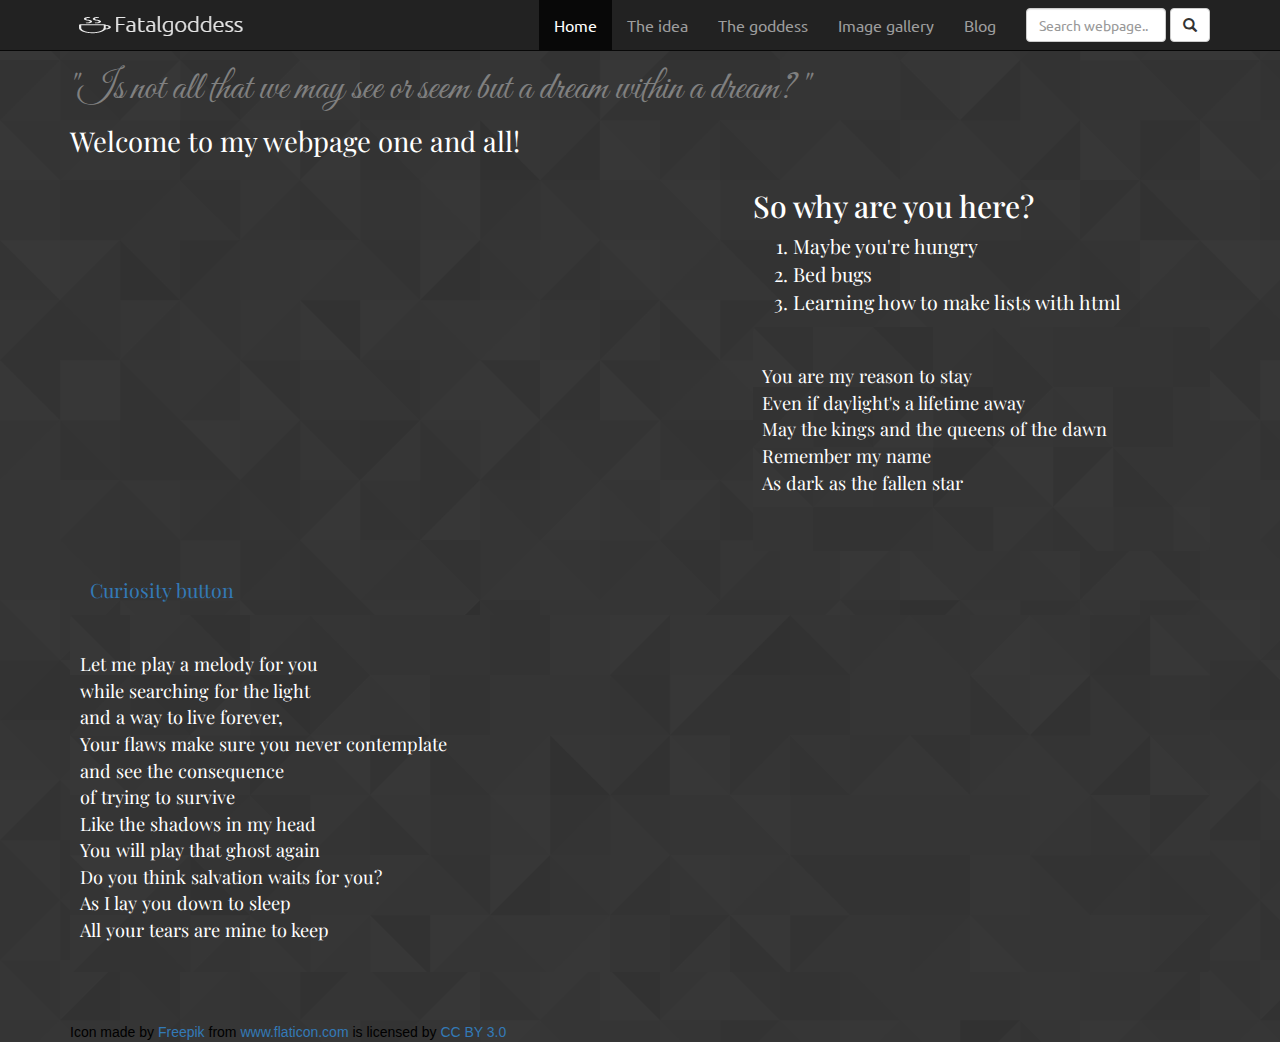
<file: index.html>
<!DOCTYPE html>
<html lang="en">
<head>
<meta charset="utf-8">
    <meta http-equiv="X-UA-Compatible" content="IE=edge">
    <meta name="viewport" content="width=device-width, initial-scale=1">
    <meta name="description" content="Antonia Ivanova webpage">

<title>The FatalPage</title>
<link rel="shortcut icon" href="Images/royal33.ico"/>
<!--Bootstrap import-->
<link href="Bootstrap/css/bootstrap.css" rel="stylesheet" type="text/css">
<!--Internal Stylesheet import-->
<link href="stylesheet.css" rel="stylesheet" type="text/css">
<!--Pretty google font import-->
<link href='https://fonts.googleapis.com/css?family=Playfair+Display' rel='stylesheet' type='text/css'>
<!--Squiggly font-->
<link href='https://fonts.googleapis.com/css?family=Great+Vibes' rel='stylesheet' type='text/css'>
<!--Navbar font-->
<link href='https://fonts.googleapis.com/css?family=Ubuntu' rel='stylesheet' type='text/css'>
</head>

<body class="backgroundnormal">
<br>

<!--the navigation bar-->
<span style = "font-family: 'Ubuntu', sans-serif; font-size: medium;">
<div class="navbar navbar-inverse navbar-fixed-top"
role = "navigation">
 <div class="container">
  <div class="navbar-header">
	<!--responsive button-->
	<button type="button" class="navbar-toggle" data-toggle="collapse" data-target=".navbar-collapse">
            <span class="sr-only">Toggle navigation</span>
            <span class="icon-bar"></span>
            <span class="icon-bar"></span>
            <span class="icon-bar"></span>
    </button>
    <!--logo-->
	<a class="navbar-brand" href="index.html">
	<img src="Patterns/f_logo_white.png" alt = "logo">
	</a>
  </div>

	<!--collapsable-->
	<div class = "navbar-collapse collapse">
	<!--itemset-->

	<ul class="nav navbar-nav navbar-right">
	<li class="active"><a href="index.html">Home</a></li>
	<li><a class=".navbar-btn" href="purpose.html">The idea</a></li>
	
	<li><a class=".navbar-btn" href="aboutme.html">The goddess</a></li>
	
	<li><a class=".navbar-btn" href="gallery.html">Image gallery</a></li>

	<li><a class=".navbar-btn" href="blog.html">Blog</a></li>
	
	
		<!--search bar-->
	<li><form class = "navbar-form">
	<input type="text" class = "form-control" placeholder="Search webpage.." id="searchinput" style= "width: 140px;">
	<button type ="submit" class= "btn btn-default"><span class="glyphicon glyphicon-search"></span>
			</button>
	</form>
	</li>
	</ul>
</div>	
</div>
</div>
</span>

<!--page container & global textstyle-->
<div class="container">
<span class="textstyle">


<br>
<h1 style = "font-family: 'Great Vibes', cursive; font-size: 2em;">
<div onclick = "alert('Hello');" class = "funnylink"> "Is not all that we may see or seem but a dream within a dream? " </div></h1>

<p><span class="textstyle">Welcome to my webpage one and all!</span></p>

<div class="row">
	<div class="col-md-7">
		<iframe width="600" height="400" src="https://www.youtube.com/embed/LvWT-7l6vJU" frameborder="0" allowfullscreen></iframe>
	</div>

	<div class="col-md-5">
		<h2>So why are you here?</h2>

		<ol>
		<li>Maybe you're hungry</li>
		<li>Bed bugs</li>
		<li>Learning how to make lists with html</li>
		</ol>

		<pre class="backgroundnormal" style="border: none;">
		<span class="textstyle">
You are my reason to stay
Even if daylight's a lifetime away
May the kings and the queens of the dawn 
Remember my name 
As dark as the fallen star
		</span>
		</pre>

	</div>
</div>

<p class="indent"><a href="experiments.html">Curiosity button</a></span></p>

<pre class="backgroundnormal" style="border: none;">
<span class="textstyle">
Let me play a melody for you
while searching for the light
and a way to live forever,
Your flaws make sure you never contemplate
and see the consequence 
of trying to survive
Like the shadows in my head
You will play that ghost again
Do you think salvation waits for you?
As I lay you down to sleep
All your tears are mine to keep
</span>
</pre>

</div>
<footer class ="footer-credits">
  <div class = "container">
   Icon made by <a href="http://www.freepik.com" title="Freepik">Freepik</a> from <a href="http://www.flaticon.com" title="Flaticon">www.flaticon.com</a> is licensed by <a href="http://creativecommons.org/licenses/by/3.0/" title="Creative Commons BY 3.0">CC BY 3.0</a></div>
  </div>
</footer>
<!--Bootstrap core jS-->
<!--Jquery load -->
<script src="https://code.jquery.com/jquery-2.1.4.min.js"></script>
<script src="Bootstrap/js/bootstrap.min.js"></script>
</body>
</html>
</file>
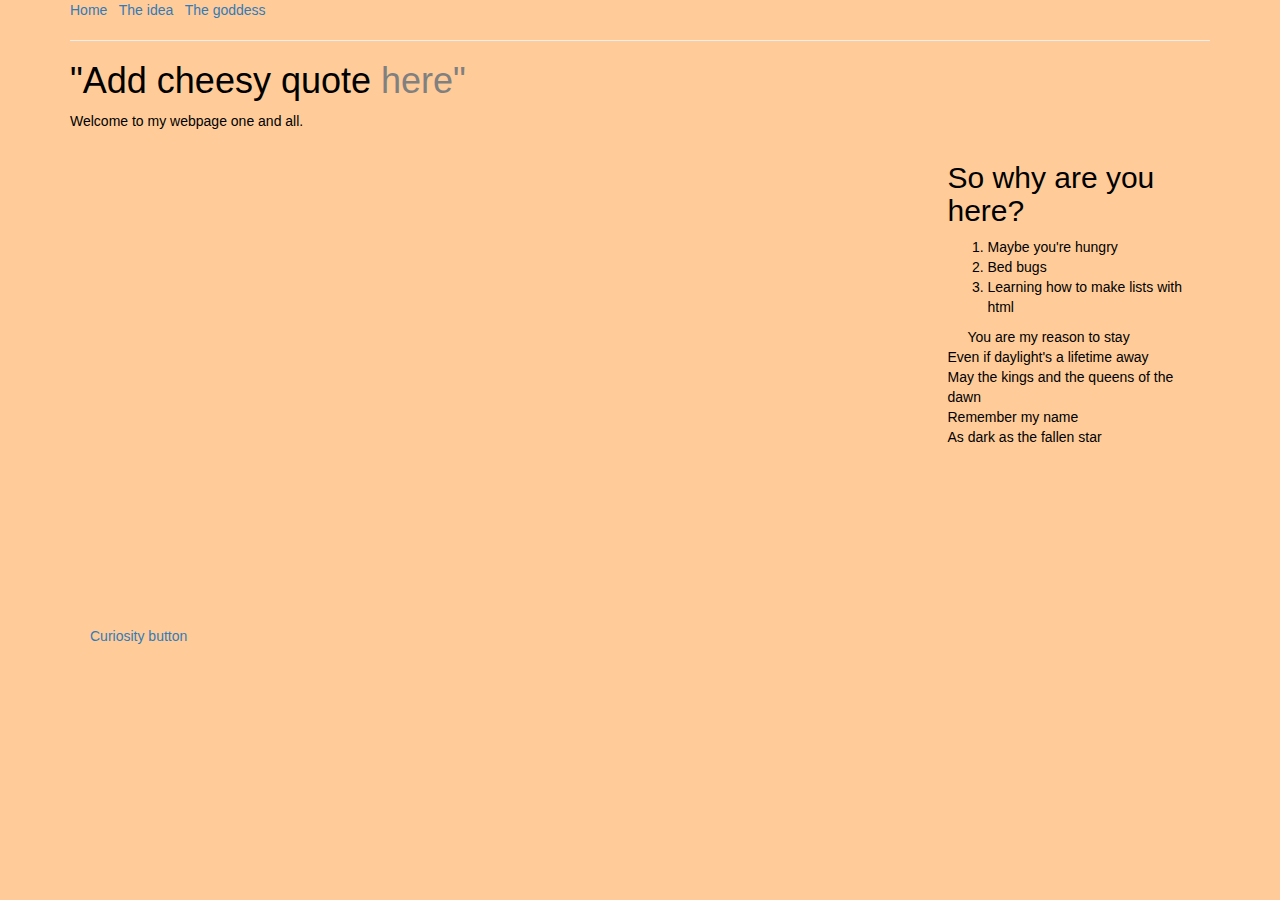
<file: fatalgoddess.github.io-master/index.html>
<!doctype html>

<html lang="en">
<head>
	<meta charset="utf-8">

	<title>Fatalgoddess'first webpage</title>

	<link rel="stylesheet"
	type="text/css"
	href="bootstrap.css"/>


	<link rel="stylesheet"
	type="text/css"
	href="stylesheet.css"/>



</head>  

<body> <div class="container">

	<a href = "index.html" > Home </a>
	&nbsp;  
	<a href = "purpose.html"> The idea </a>
	&nbsp;
	<a href = "aboutme.html"> The goddess </a>
	<hr></hr>

	<h1> "Add cheesy quote <div onclick = "alert('Hello');" class = "funnylink"> here" </div></h1>



	<p> Welcome to my webpage one and all.</p>


	<div class="row">
		<div class="col-md-9">
			<iframe width="854" height="480" src="https://www.youtube.com/embed/8AOfbnGkuGc" frameborder="0" allowfullscreen></iframe>

		</div>
		<div class ="col-md-3">



			<h2> So why are you here? </h2>
			<ol>
				<li>  Maybe you're hungry </li>
				<li>  Bed bugs </li>
				<li>  Learning how to make lists with html </li>

			</ol>

			<p>

				<span class = "indent"> You are my reason to stay <br> Even if daylight's a lifetime away  </span>
				<br> May the kings and the queens of the dawn 
				<br> Remember my name <br>

				As dark as the fallen star
			</p>


		</div>
	</div>

	<p class = "indent">
		<a href= "experiments.html"> Curiosity button </a>
	</p>




</div>
</body>
</html>
</file>
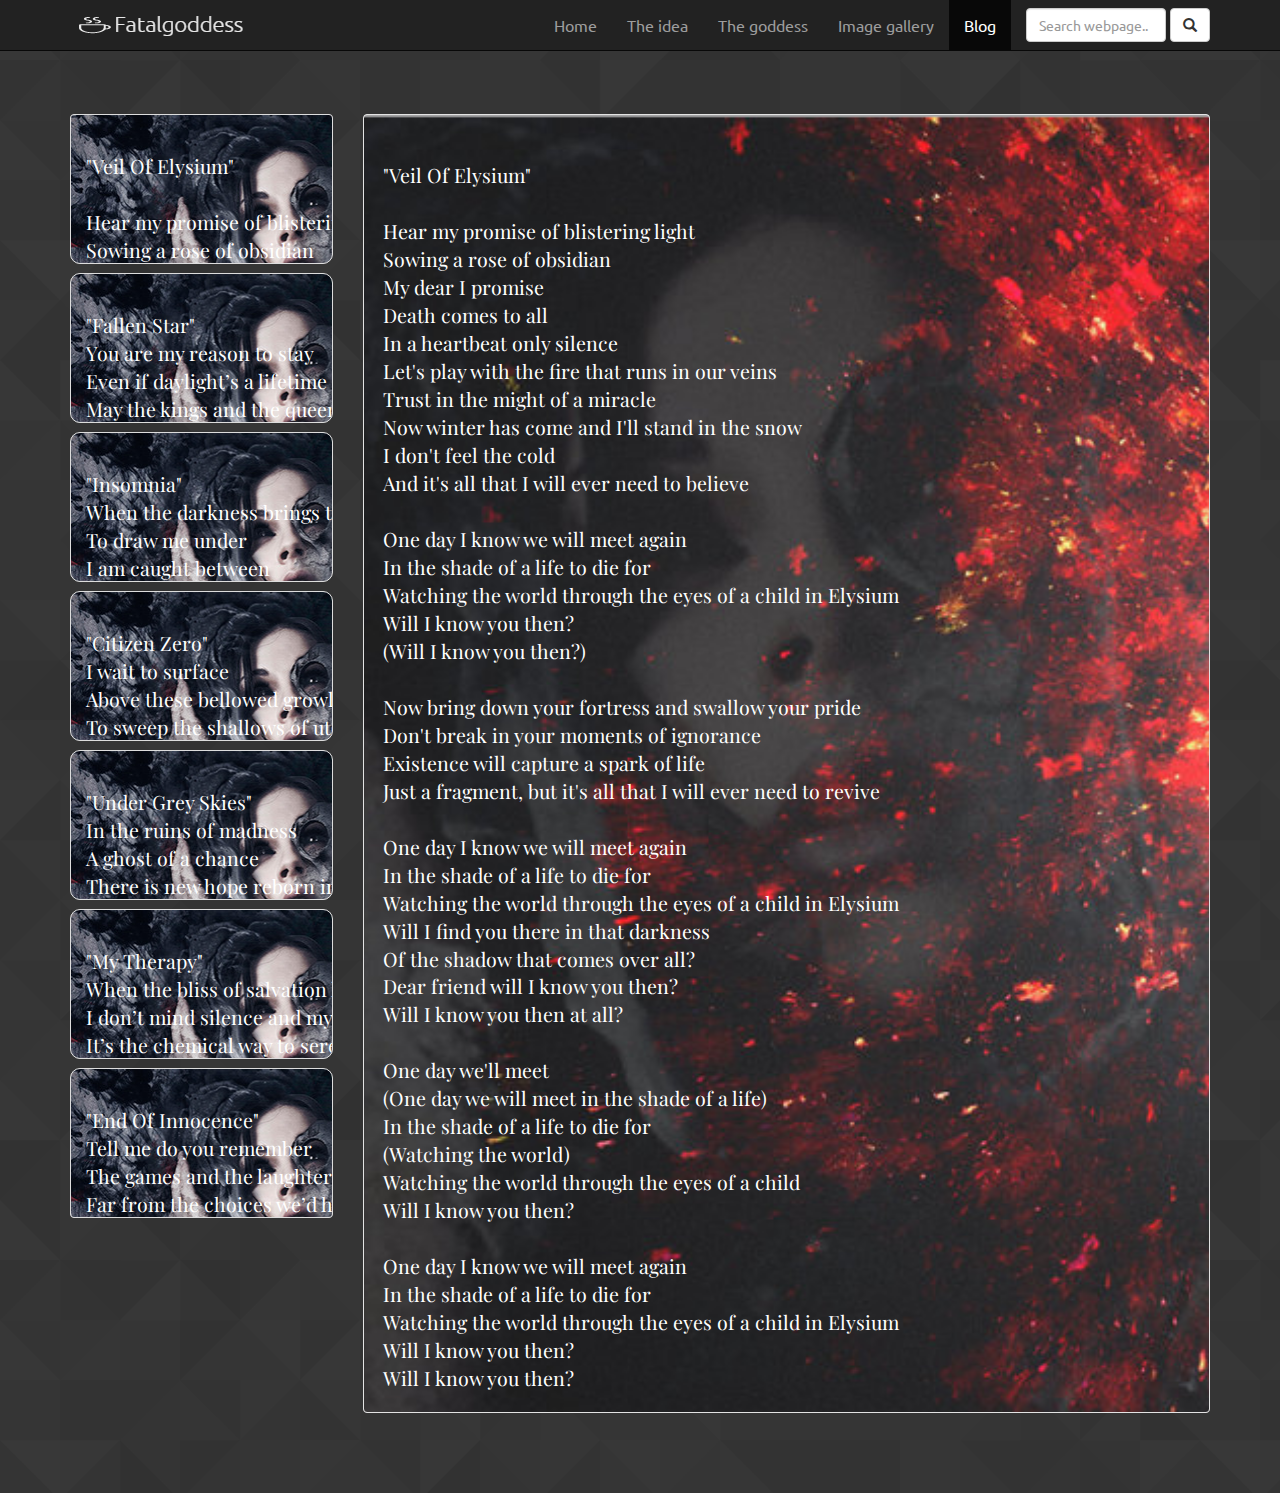
<file: blog.html>
<!DOCTYPE html>
<html lang="en">
<head>
<meta charset="utf-8">
    <meta http-equiv="X-UA-Compatible" content="IE=edge">
    <meta name="viewport" content="width=device-width, initial-scale=1">
    <meta name="description" content="Antonia Ivanova webpage">

<title>The FatalPage</title>
<link rel="shortcut icon" href="Images/royal33.ico"/>
<!--Bootstrap import-->
<link href="Bootstrap/css/bootstrap.css" rel="stylesheet" type="text/css">
<!--Internal Stylesheet import-->
<link href="stylesheet.css" rel="stylesheet" type="text/css">
<!--Pretty google font import-->
<link href='https://fonts.googleapis.com/css?family=Playfair+Display' rel='stylesheet' type='text/css'>
<!--Squiggly font-->
<link href='https://fonts.googleapis.com/css?family=Great+Vibes' rel='stylesheet' type='text/css'>
<!--Navbar font-->
<link href='https://fonts.googleapis.com/css?family=Ubuntu' rel='stylesheet' type='text/css'>
</head>

<body class="backgroundnormal">
<br>

<!--the navigation bar-->
<span style = "font-family: 'Ubuntu', sans-serif; font-size: medium;">
<div class="navbar navbar-inverse navbar-fixed-top"
role = "navigation">
 <div class="container">
  <div class="navbar-header">
	<!--responsive button-->
	<button type="button" class="navbar-toggle" data-toggle="collapse" data-target=".navbar-collapse">
            <span class="sr-only">Toggle navigation</span>
            <span class="icon-bar"></span>
            <span class="icon-bar"></span>
            <span class="icon-bar"></span>
    </button>
    <!--logo-->
	<a class="navbar-brand" href="index.html">
	<img src="Patterns/f_logo_white.png" alt = "logo">
	</a>
  </div>

	<!--collapsable-->
	<div class = "navbar-collapse collapse">
	<!--itemset-->

	<ul class="nav navbar-nav navbar-right">
	<li><a href="index.html">Home</a></li>
	<li><a class=".navbar-btn" href="purpose.html">The idea</a></li>
	<li><a class=".navbar-btn" href="aboutme.html">The goddess</a></li>
	<li><a class=".navbar-btn" href="gallery.html">Image gallery</a></li>
	<li  class="active"><a class=".navbar-btn" href="blog.html">Blog</a></li>
	
		<!--search bar-->
	<li><form class = "navbar-form">
	<input type="text" class = "form-control" placeholder="Search webpage.." id="searchinput" style= "width: 140px;">
	<button type ="submit" class= "btn btn-default"><span class="glyphicon glyphicon-search"></span>
			</button>
	</form>
	</li>
	</ul>
</div>	
</div>
</div>
</span>

<!--page container & global textstyle-->
<div class="container">
<span class="darktextstyle">
<br><br><br>
<div class= "row" id="blogsection">
	<div class = "col-md-3" id="blognav">
		<ul class="list-group scrollable">
			<li id="post0" class="list-group-item post-thumbnail"> 
"Veil Of Elysium"

Hear my promise of blistering light
Sowing a rose of obsidian
My dear I promise
Death comes to all
In a heartbeat only silence
Let's play with the fire that runs in our veins
Trust in the might of a miracle
Now winter has come and I'll stand in the snow
I don't feel the cold
And it's all that I will ever need to believe

One day I know we will meet again
In the shade of a life to die for
Watching the world through the eyes of a child in Elysium
Will I know you then?
(Will I know you then?)

Now bring down your fortress and swallow your pride
Don't break in your moments of ignorance
Existence will capture a spark of life
Just a fragment, but it's all that I will ever need to revive

One day I know we will meet again
In the shade of a life to die for
Watching the world through the eyes of a child in Elysium
Will I find you there in that darkness
Of the shadow that comes over all?
Dear friend will I know you then?
Will I know you then at all?

One day we'll meet
(One day we will meet in the shade of a life)
In the shade of a life to die for
(Watching the world)
Watching the world through the eyes of a child
Will I know you then?

One day I know we will meet again
In the shade of a life to die for
Watching the world through the eyes of a child in Elysium
Will I know you then?
Will I know you then?</li>
			<li id="post1" class="list-group-item post-thumbnail">
"Fallen Star"
You are my reason to stay
Even if daylight’s a lifetime away
May the kings and the queens of the dawn
Remember my name
As dark as the fallen star
My song for the children unforgiven

Sometimes the weight of the world’s
Coming over me
A feeling I can’t forget
Sometimes I find myself caught in a storm
And my future’s a nightmare away
When I’m dreaming

Sometimes I fear
I am losing your sympathies
A liar demands respect
Sometimes I fell I am losing control
And feed on the absence of love

Walking this world like animals
And into the light we’re fading

You are my reason to stay
Even if daylight’s a lifetime away
May the kings and the queens of the dawn
Remember my name
As dark as the fallen star
My song for the children unforgiven

Sometimes I’m lost in the silence of empathy
A moment I can’t reflect
Sometimes I feel like I’m loosing control
And feed on the essence of hate

Walking this world like animals
And into the dark we’re wading

You are my reason to stay
Even if daylight’s a lifetime away
May the kings and the queens of the dawn
Remember my name
As dark as the fallen star
My song for the children unforgiven

Somewhere in time
A story seldom told
Somewhere in history
Our destiny behold…

In the dead of the night I’m just a corpse
Awoken the enemy sleeping inside
In the eye of the storm we’re just the same

'cause you are my reason to stay
Even if daylight’s a lifetime away
May the kings and the queens of the dawn
Remember my name
As dark as the fallen star
My song for the children unforgiven
My song for the lost
My song for the children unforgiven
</li>
			<li id="post2" class="list-group-item post-thumbnail">
"Insomnia"
When the darkness brings the cold
To draw me under
I am caught between
The chapters of a dream
Something is reaching out and
My entire world is crumbling
And it whispers that I am
The chosen one…
Can you hear me…?

When the night begins to fall
I watch the shadows growing tall
Feeding my insomnia
Like a fly on the wall

I’m asleep but wide awake
A nightmare on repeat
In the haze I sense
The purpose of my soul
We are all born to leave a
Scar deep in the hearts of many
But can I really trust that I’m
The chosen one
Can you hear me…?

When the night begins to fall
I watch the shadows growing tall
Feeding my insomnia
Like a fly on the wall
When the night begins to fall
I hear a thousand voices call
Chasing my insanity
Like a fly on the wall

My wide eyed confidence
Still echoes in mind
A bright white prophecy
Protector of the light

When the night begins to fall
I watch the shadows growing tall
Feeding my insomnia
Like a fly on the wall
When the night begins to fall
I hear a thousand voices call
Chasing my insanity
Like a fly on the wall
</li>
	
	<li id="post3" class="list-group-item post-thumbnail">
"Citizen Zero"
I wait to surface
Above these bellowed growls
To sweep the shallows of utopia
I am the anchor
And the rope around your feet
In a river deep I hold you down

I’ve come to stage your abdication
I’m the creation of your sins
Embrace me

When the hounds are out
Feeding me a lie
When the hounds are out
My sickness is released
When the cards are down
For all the world to see
When the cards are down
And the strings are cut
These mannequins will sleep

In the center
Of your greed infected wounds
I am a thorn of endless sorrow
Just one of thousands
In your self selected crown
A king to wallow in the mire
And roll in defeat…

I will protect the incubation
I am your bottomless decease
Embrace me

When the hounds are out
Feeding me a lie
When the hounds are out
My sickness is released
When the cards are down
For all the world to see
When the cards are down
And the strings are cut
These mannequins will sleep

Pater noster
Invidia
Ira gula
Superbia acedia
Luxuria
Avaritia
Pater parce meis peccatis

All I see
Is mine to take
To have and to hold…
To suffocate
All I want
Is mine to keep
And I want it all
So father forgive me…

When the hounds are out
Feeding me a lie
When the hounds are out
My sickness is released
When the cards are down
For all the world to see
When the cards are down
And the strings are cut
These mannequins will sleep
	</li>
	<li id="post4" class="list-group-item post-thumbnail">
"Under Grey Skies"
In the ruins of madness
A ghost of a chance
There is new hope reborn in every tragedy
And the world I see bares
A mystery waiting to be revealed

And don’t you know that
Every cloud has a silver lining

You may call me a dreamer
Call me a fool
Just a blue eyed believer in you

In the age of confusion
Tears and despair
Let me sell you a dream of prosperity
In this great illusion
Our humble intentions are well concealed

'Cause don’t you know that
Every cloud has a silver lining

You may call me a dreamer
Call me a fool
Just a blue eyed believer in you
But I’ll die for that someone
In the blink of an eye
So tell me… please tell me
Just what kind of fool am I...

When I drown in my fears
In the darkness of sorrow
There’s a promise of grace
Under silver grey skies
And I’m drying my tears
In the blaze of the sunlight
A reviere sealed with a kiss

You may call me a dreamer
Call me a fool
Just a blue eyed believer in you
But I’ll die for that someone
In the blink of an eye
So tell me… please tell me
Just what kind of fool am I...

You may call me a dreamer
Call me a fool
Just a blue eyed believer in you
But I’ll die for that someone
In the blink of an eye
So tell me… please tell me
Just what kind of fool am I…
What kind of fool am I….?
</li>
<li id="post5" class="list-group-item post-thumbnail">
"My Therapy"
When the bliss of salvation has come
I don’t mind silence and my fear is gone
It’s the chemical way to serenity
It’s faith versus science

Who fears the ticking of the clock
When centuries are passing in seconds
Black is the color of my past
A product of society’s abuse

Come and take me off my daily dose of pain
Take me off and shelter me
From this static nothing
You’re the antidote
For solitude injected in my veins
May the touch of your hand
forever be my therapy

I need your voice to fill the void
A lullaby to sooth my rejection
Pure disinfection of the heart
Before this silence tears my soul apart

Come and take me off my daily dose of pain
Take me off and shelter me
From this static nothing
You’re the antidote
For solitude injected in my veins
May the touch of your hand
forever be my therapy

I walk alone
On the path of self-extinction
With all these chains to pull me down
Come at night
Luminate my inner chambers
And leave the light on when you go
Please don’t go…

Come and take me off my daily dose of pain
Take me off and shelter me
From this static nothing
You’re the antidote
For solitude injected in my veins
May the touch of your hand
forever be my therapy

Come and take me off my daily dose of pain
Take me off and shelter me
From this static nothing
You’re the antidote
For solitude injected in my veins
May the touch of your hand
forever be my therapy
</li>
<li id="post6" class="list-group-item post-thumbnail">
"End Of Innocence"
Tell me do you remember
The games and the laughter
Far from the choices we’d have to make
A kiss on the lips
Turned the toad to a prince
And the end was a lifetime away

I pour myself onto this page
I am writing a swan song for ages
I will leave it behind
And just maybe you will
Remember me…

It’s the end of an innocent era
The beauty we know will be lost
We are building a bridge
Between heaven and hell
To return again
And why must a hero die young
Not to be gone and forgotten
So I pray for the broken
This is not the end of innocence

Now it’s me and my knife
And the will is my temple
Numb from the choices I have to make
Slowly we all took a bite of the apple
And laughter’s a lifetime away
Remember me…

I pour myself onto this page
I am writing a swan song for ages
I will leave it behind
And just maybe you will
Remember me…

It’s the end of an innocent era
The beauty we know will be lost
We are building a bridge
Between heaven and hell
To return again
And why must a hero die young
Not to be gone and forgotten
So I pray for the broken
This is not the end of innocence

Of innocence…
Where do we go from here…?

It’s the end of an innocent era
The beauty we know will be lost
We are building a bridge
Between heaven and hell
To return again
And why must a hero die young
Not to be gone and forgotten
So I pray for the broken
This is not the end of innocence
</li>
		</ul>

	</div>
	<div class= "col-md-9">
			<div class = "well" id="mainviewer">
				<!--content goes here-->
			</div>
	</div>
</div>
</span>
</div>
<!--Bootstrap core jS-->
<!--Jquery load -->
<script src="https://code.jquery.com/jquery-2.1.4.min.js"></script>
<script src="Bootstrap/js/bootstrap.min.js"></script>

<script>
// this is a variable to keep track
// of which chapter we are on
var counter = 0;


// when we click on a chapter thumbnail
// it displays that chapter
$(".post-thumbnail").click(function(){
// copy the html from the thumbnail (this)
// to the main viwer
$("#mainviewer").html($(this).html());
//let id hold the id of the current blogpost
var id = $(this).attr('id');
//let counter be its number
var counter = parseInt(id.slice(-1));
});

//Virtual click on the post, fires things up initially
$("#post"+counter).click();

$("#mainviewer").click(function(event){
	if(event.offsetX < ($("#mainviewer").width() * 0.3)){
		counter = counter - 1;}
		else{
			counter = counter + 1;}	
	if(counter<0){
		counter = 0;}	
	// $(".chapter-thumbnail").length
	// is the number of elements that 
	if(counter>= $(".post-thumbnail").length){
		counter =   ($(".post-thumbnail").length) - 1;}
		$("#post"+counter).click();
});


</script>
</body>
</html>
</file>
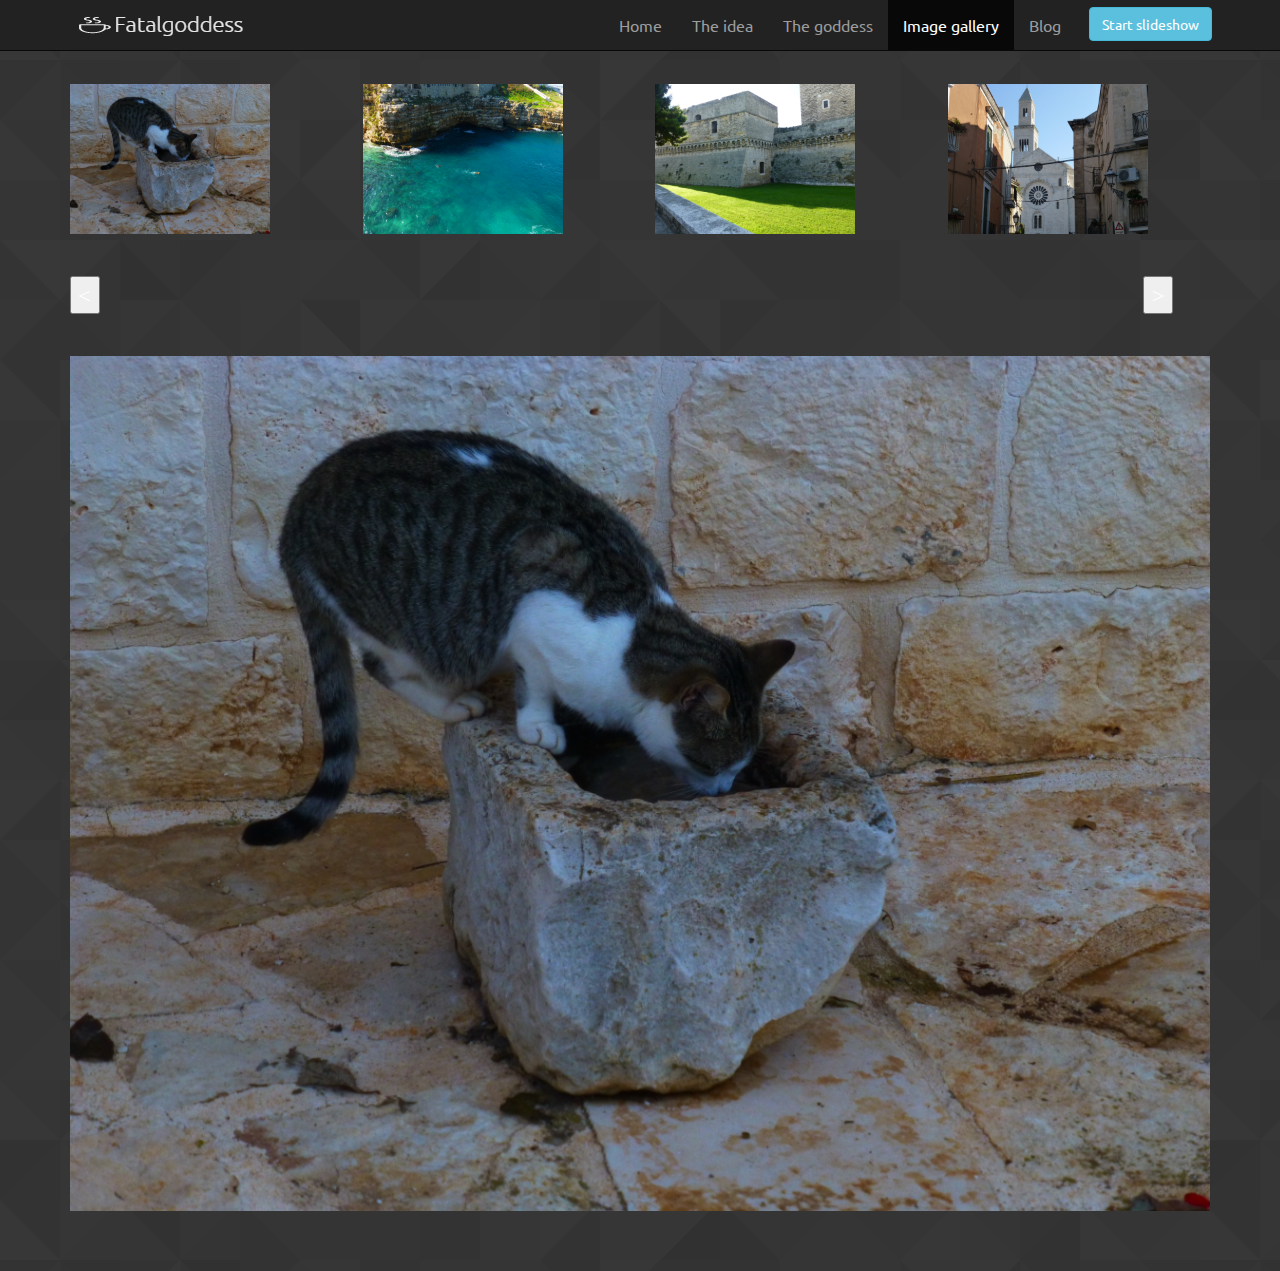
<file: gallery.html>
<!DOCTYPE html>
<html lang="en">
<head>
<meta charset="utf-8">
    <meta http-equiv="X-UA-Compatible" content="IE=edge">
    <meta name="viewport" content="width=device-width, initial-scale=1">
    <meta name="description" content="Antonia Ivanova webpage">
<title>Fatalgoddess'first webpage</title>
<link rel="shortcut icon" href="Images/royal33.ico"/>
<!--Bootstrap import-->
<link href="Bootstrap/css/bootstrap.css" rel="stylesheet" type="text/css">
<!--Internal Stylesheet import-->
<link href="stylesheet.css" rel="stylesheet" type="text/css">
<!--Loading the imagestyle Stylesheet -->
<link rel="stylesheet" type="text/css" href="imagestyle.css"/>
<!--Pretty google font import-->
<link href='https://fonts.googleapis.com/css?family=Playfair+Display' rel='stylesheet' type='text/css'>
<!--Navbar font-->
<link href='https://fonts.googleapis.com/css?family=Ubuntu' rel='stylesheet' type='text/css'>
<!--Bootstrap core jS-->
<!--Jquery load -->
<script src="https://code.jquery.com/jquery-2.1.4.min.js"></script>
<script src="Bootstrap/js/bootstrap.min.js"></script>
</head>

<body class="backgroundnormal">
<br>

<!--the navigation bar-->
<span style = "font-family: 'Ubuntu', sans-serif; font-size: medium;">
<div class="navbar navbar-inverse navbar-fixed-top"
role = "navigation">
 <div class="container">
  <div class="navbar-header">
	<!--responsive button-->
	<button type="button" class="navbar-toggle" data-toggle="collapse" data-target=".navbar-collapse">
            <span class="sr-only">Toggle navigation</span>
            <span class="icon-bar"></span>
            <span class="icon-bar"></span>
            <span class="icon-bar"></span>
    </button>
    <!--logo-->
	<a class="navbar-brand" href="index.html">
	<img src="Patterns/f_logo_white.png" alt = "logo">
	</a>
  </div>

	<!--collapsable-->
	<div class = "navbar-collapse collapse">
	<!--itemset-->

	<ul class="nav navbar-nav navbar-right">
	<li><a href="index.html">Home</a></li>
	<li><a class=".navbar-btn" href="purpose.html">The idea</a></li>
	<li><a class=".navbar-btn" href="aboutme.html">The goddess</a></li>
	<li class="active"><a class=".navbar-btn" href="gallery.html">Image gallery</a></li>
	<li><a class=".navbar-btn" href="blog.html">Blog</a></li>
	
	
	<!--slideshow button-->
	<span class ="btn pull-right"> <li> 
	<button id = "slideshow" class=  "btn btn-info" onclick = "SlideShow();"> Start slideshow </button> 
	</li> </span>
	</ul>
	</div>	
</div>
</div>

<!--page container & global textstyle-->
<div class="container">
<span class="textstyle">

<br><br>

<div class="row">
	<div class="col-md-3" >		
	<!-- A small image -->
	<img id = "img1" class = "smallimg" src="Images/image_1.JPG" alt = "kitten"/>
	</div>	

	<div class="col-md-3" >
	<!-- A small image -->
	<img id = "img2" class = "smallimg" src="Images/image_2.JPG" alt= "water"/>
	</div>	

	<div class="col-md-3">
	<!-- A small image -->
	<img id = "img3" class = "smallimg" src= "Images/image_3.JPG" alt= "castle"/>
	</div>

	<!-- A small image -->
	<div class="col-md-3">
	<img id = "img4" class = "smallimg" src="Images/image_4.JPG" alt= "church" />
	</div>
</div>

<!--Putting arrows in for navigation-->
<br>
<div class= "row">
	<!--back button-->
	<div class = "col-md-1"><button id = "backwards" class = "gallerybutton"> &#60; </button></div> 

	<!--empty space for 10 just to place that grid right-->
	<div class = "col-md-10"> </div>

	<!--forth button-->
	<div class = "col-md-1"><button id = "forward" class = "gallerybutton"> &#62; </button></div>

</div>
<br>

<!--  The big image with it's own row --> 
<div class ="row">
	<div class = "col-md-12" >
	<img id ="bigImage" class="bigimg" src="Images/image_1.JPG"/>
	</div>
</div>

<!--main container div-->
</div>

<!--The gallery javascript:
	These are the thumbnail images.
	They are laid out using the 
	bootstrap grid.
	I have given them all the class
	"smallimg" which I use in the
	css and the javascript code.-->

<script type="text/javascript">

var counter = 1;
var paused = true;

//What happens on click

$(".smallimg").click(function(){
			$("#bigImage").attr('src', 
				$(this).attr('src'));
		});
//The image skipping script:

//the back button onclick
$("#backwards").click(function (){
	counter = counter - 1;
	if(counter<1){
		counter =4;
	}
//induce a virtual click to the previous image
$("#img"+counter).click(); 
});

$("#forward").click(function (){
	counter = counter +1;
	if(counter>4){
		counter =1;
	}
//induce a virtual click to the next image
$("#img"+counter).click();
});

//Onclick start slideshow function, set the paused attribute initial value
function SlideShow(){
	paused = !paused;
	if(!paused){
		$("#slideshow").html("Stop");
		setInterval(function(){
			$("#forward").click();
		},3000);
	} 
	else if(paused){
		$("#slideshow").html("Start SlideShow");
		$("#forward").off("click");	

	}
}

</script>


</body>
</html>
</file>
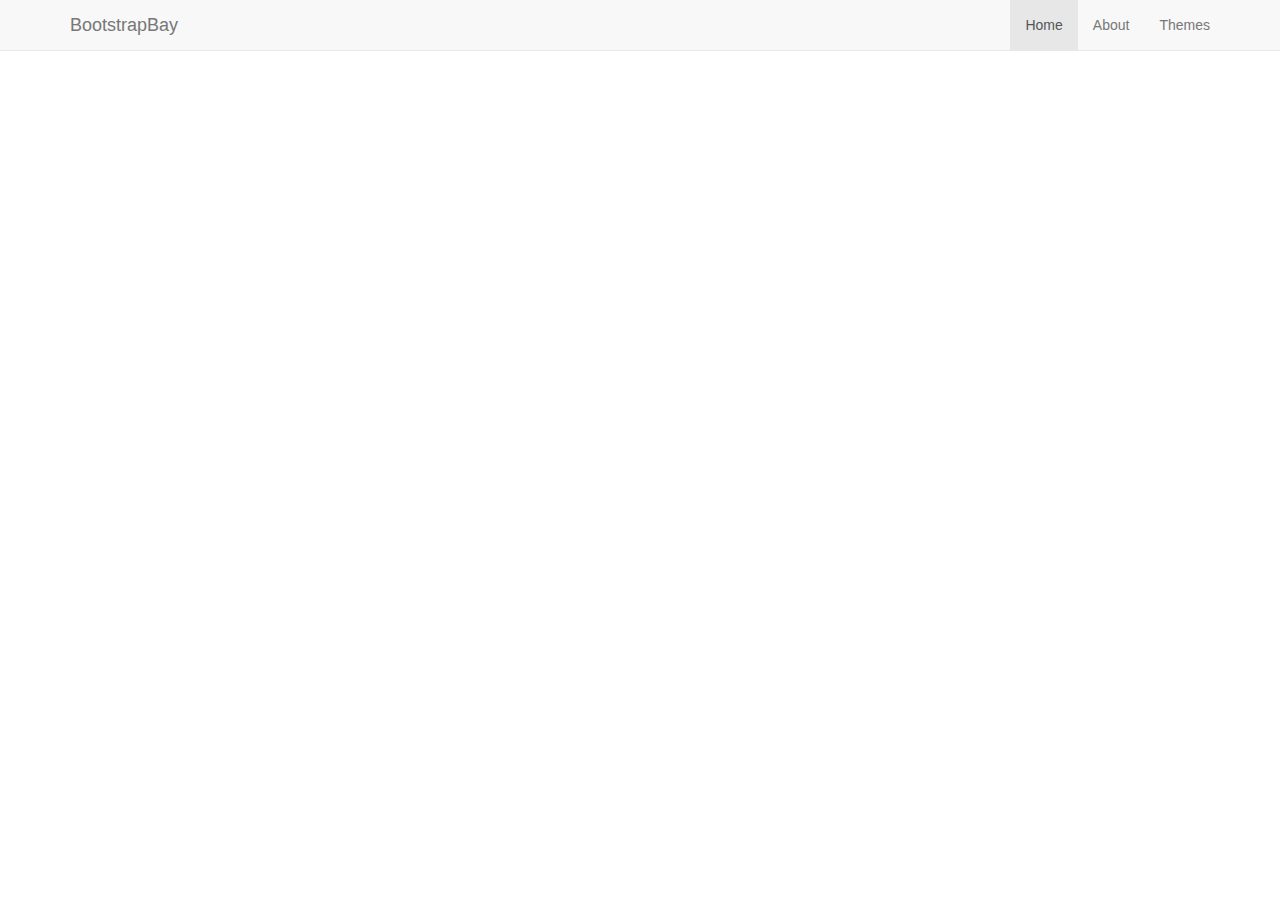
<file: invisible.html>
<!DOCTYPE html>
<html lang="en">
<head>
<meta charset="utf-8">
<title>Fatalgoddess'first webpage</title>
<!--Bootstrap import-->
<link href="bootstrap.css" rel="stylesheet" type="text/css">
<!--Internal Stylesheet import-->
<link href="stylesheet.css" rel="stylesheet" type="text/css">
<!--Pretty google font import-->
<link href='https://fonts.googleapis.com/css?family=Playfair+Display' rel='stylesheet' type='text/css'>
<!--Squiggly font-->
<link href='https://fonts.googleapis.com/css?family=Great+Vibes' rel='stylesheet' type='text/css'>
<!--Navbar font-->
<link href='https://fonts.googleapis.com/css?family=Ubuntu' rel='stylesheet' type='text/css'>
<!--Jquery load -->
<script src="https://code.jquery.com/jquery-2.1.4.min.js"></script>
</head>

  <body>
    <!-- Fixed navbar -->
    <div class="navbar navbar-default navbar-fixed-top" role="navigation">
      <div class="container">
        <div class="navbar-header">
          <button type="button" class="navbar-toggle" data-toggle="collapse" data-target=".navbar-collapse">
            <span class="sr-only">Toggle navigation</span>
            <span class="icon-bar"></span>
            <span class="icon-bar"></span>
            <span class="icon-bar"></span>
          </button>
          <a class="navbar-brand" href="#">BootstrapBay</a>
        </div>
        <div class="navbar-collapse collapse">
          <ul class="nav navbar-nav navbar-right">
            <li class="active"><a href="#">Home</a></li>       
            <li><a href="#">About</a></li>
                       
            <li class="dropdown"><a href="#" class = "dropdown-toggle" data-toggle="dropdown">Themes</a></li>
          </ul>
        </div><!--/.nav-collapse -->
      </div>
    </div>
  
  </body>
</html>
</file>
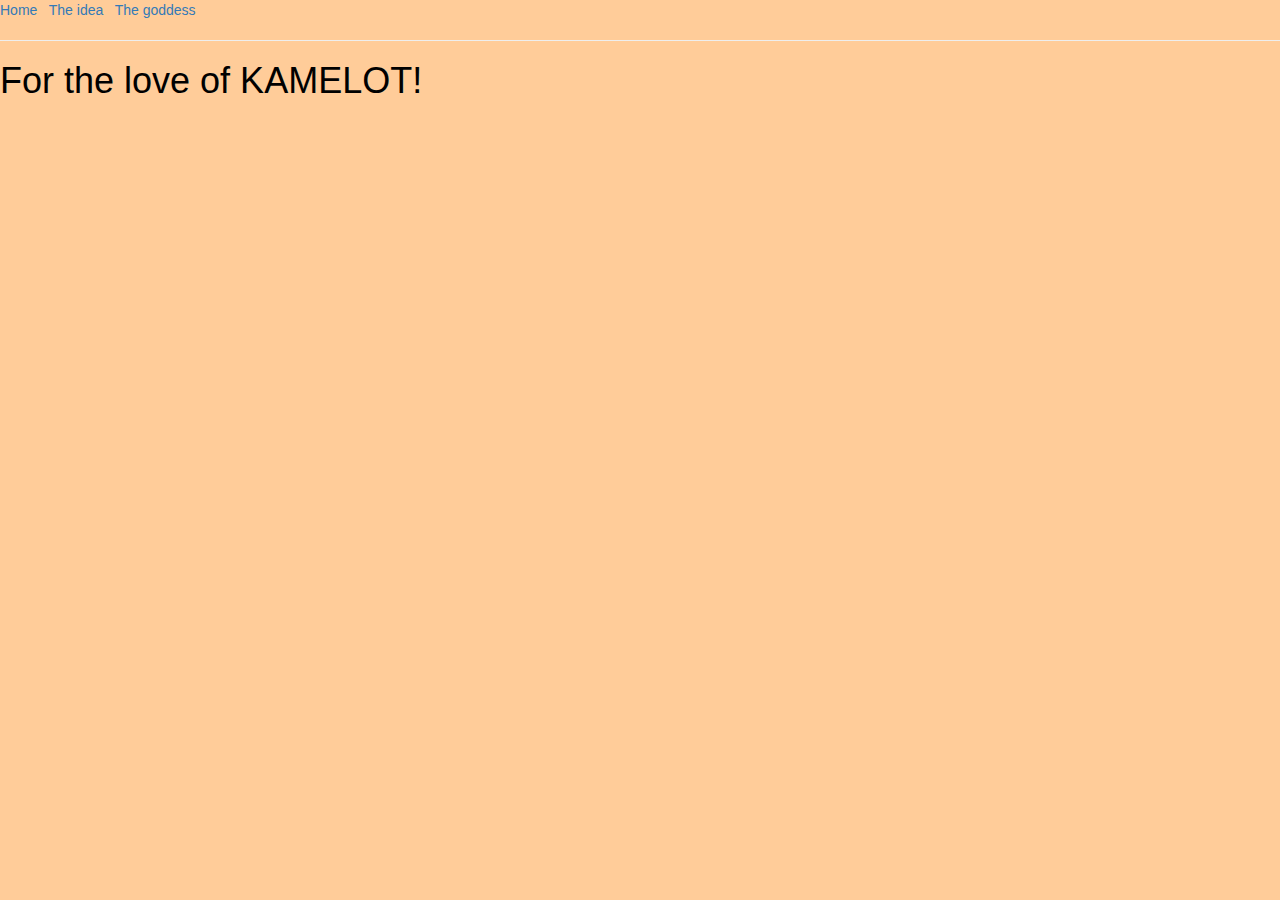
<file: fatalgoddess.github.io-master/purpose.html>
<!doctype html>

<html lang="en">
<head>
	<meta charset="utf-8">

	<title>Fatalgoddess'first webpage</title>

	<link rel="stylesheet"
	type="text/css"
	href="bootstrap.css"/>


	<link rel="stylesheet"
	type="text/css"
	href="stylesheet.css"/>



</head>  


<body class = "picture">
	<a href = "index.html" > Home </a>
	&nbsp;  
	<a href = "purpose.html"> The idea </a>
	&nbsp;
	<a href = "aboutme.html"> The goddess </a>
	<hr></hr>


	<h1> For the love of KAMELOT! </h1>



</body>
</html>
</file>
<file: stylesheet.css>
.backgroundnormal {
    background-image: url(Patterns/footer_lodyas.png);
    color: #000;
}

.purposeback {
    background-image: url(Patterns/window.jpg);
    color: #000;
    background-size: cover;
}

.indent {
    margin-left: 20px;
}

@media screen and (max-width: 700px) {
.purp {
    background: #8B008B;
}
}

@media screen and (min-width: 701px) {
.pinky {
    background: #FF1493;
}
}

.funnylink {
    color: grey;
    display: inline;
    cursor: pointer;
}

.textstyle {
    font-family: 'Playfair Display',serif;
    color: #fff;
    font-size: 1.4em;
}

.darktextstyle{
     font-family: 'Playfair Display',serif;
    color: black;
    font-size: 1.4em;
}

.searchInput{
    width: 100px;
}

.post-thumbnail{
  background-image: url("Patterns/blog_thumbnail_background.PNG");
  color: white;
  margin-top: 10px;   /* add a margin to look nice */
  white-space : pre;  /* preserve the original line breaks and spacing
                         (I need this because the content of the 
                         chapter is just text not HTML, so normally
                         the line breaks would be ignored) */
  overflow : hidden;  /* don't show a scroll bar when the text is
                         too big to fit in the box (which it always 
                         will be but we don't mind as it is just a 
                         thumbnail) */
  max-height: 150px;  /* make sure that the box doesn't get too big */
  height : 150px;     /* even if the text is big */
  border-radius: 10px;/* rounded corners */ 
}

#mainviewer {
  background-image: url("Patterns/blog_reading_background.PNG");
  background-size: cover;
  color: white;
  margin-top: 10px;   
  white-space : pre;   /* preserve the original line breaks (see above)*/
}

html {
  position: relative;
  min-height: 100%;
}
body {
  /* Margin bottom by footer height */
  margin-bottom: 60px;
}
.footer-credits {
  position: absolute;
  bottom: 0;
  width: 100%;
  /* Set the fixed height of the footer here */
  height: 20px;
  
}
</file>
<file: fatalgoddess.github.io-master/stylesheet.css>
body{
	background: #FFCC99;
	color:black;
}

/* Some outdated formatting settings
a{
	color:pink;
}

h1{ 
	font-family: "Times New Roman" serif;
	font-size: 40pt;
	font-weight: bold;
}

a:hover{
	color:red;
	background: white;
	text-decoration: none;
}

p{
	font-family: "Calibri" serif;
	font-size: 12pt;
} */

.indent{
	margin-left: 20px;
}

.picture{

	background-image: url("https://photos-3.dropbox.com/t/2/AAAr0xyVdLlxVxw1GQFNE_rrMlKu4GXhfJYMN_w3aSpvNQ/12/205084393/jpeg/32x32/1/_/1/2/P1110989.JPG/ELXq9JoBGIQQIAIoAg/MrKBgdtHUGh4npLMFQE8QgfuZZc1JimSaCeA3tQR1iY%2CWF-roScfXzt-EPp4y4YtUkpvJLgp6I-8kapqC2dJ0f4?size=1024x768&size_mode=3;")
}


@media screen and (max-width: 700px) {
  .purp {
    background: #8B008B;
  }
}


@media screen and (min-width: 701px) {
  .pinky {
    background: #FF1493 ;
  }
}

.funnylink{
		color:grey;
		display: inline;
		cursor: pointer;
}
</file>
<file: imagestyle.css>
.smallimg{
  max-height:150px;
  max-width: 100%;
  margin-bottom: 10px;
}

.bigimg{
  max-width:100%;
  margin-top: 10px;
}
</file>
